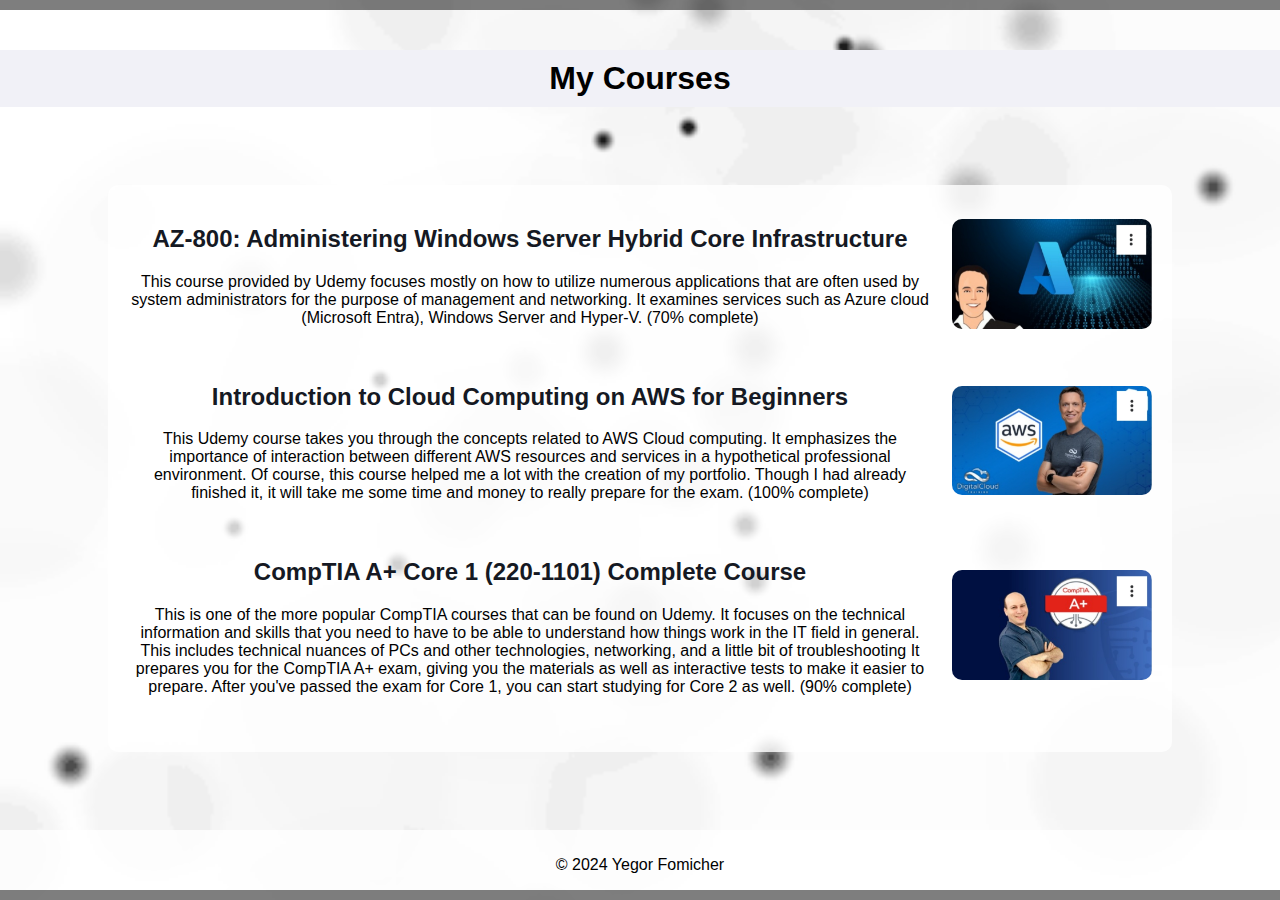
<file: courses.html>
<!DOCTYPE html>
<html lang="en">
<head>
    <meta charset="UTF-8">
    <meta name="viewport" content="width=device-width, initial-scale=1.0">
    <title>My Courses</title>
    <link rel="stylesheet" href="styles.css">
    <style>
        body {
            background-image: url(Traininggif.gif);
            background-size: cover;
        }
        h1 {
            color: black;
        }
        header {
            color: white;
        }
    </style>
</head>
<body class="courses-page">
    <!-- Grey bar at the top -->
    <div class="bar top-bar"></div>

    <header>
        <h1>My Courses</h1>
    </header>
    <main>
        <div class="course-container">
            <section id="course1" class="course-section">
                <div class="course-content">
                    <div class="text">
                        <h2>AZ-800: Administering Windows Server Hybrid Core Infrastructure</h2>
                        <p>This course provided by Udemy focuses mostly on how to utilize numerous applications
                            that are often used by system administrators for the purpose of management and networking.
                            It examines services such as Azure cloud (Microsoft Entra), Windows Server and Hyper-V.
                            (70% complete)
                        </p>
                    </div>
                    <div class="rounded-image">
                        <img src="AZ-800course.jpg" alt="Course 1 Image">
                    </div>
                </div>
            </section>
            <section id="course2" class="course-section">
                <div class="course-content">
                    <div class="text">
                        <h2>Introduction to Cloud Computing on AWS for Beginners </h2>
                        <p>This Udemy course takes you through the concepts related to AWS Cloud computing.
                            It emphasizes the importance of interaction between different AWS resources and services
                            in a hypothetical professional environment. Of course, this course helped me a lot with
                            the creation of my portfolio. Though I had already finished it, it will take me some time
                            and money to really prepare for the exam.
                            (100% complete)
                        </p>
                    </div>
                    <div class="rounded-image">
                        <img src="awscourse.jpg" alt="Course 2 Image">
                    </div>
                </div>
            </section>
            <section id="course3" class="course-section">
                <div class="course-content">
                    <div class="text">
                        <h2>CompTIA A+ Core 1 (220-1101) Complete Course</h2>
                        <p>This is one of the more popular CompTIA courses that can be found on Udemy. It focuses
                            on the technical information and skills that you need to have to be able to understand
                            how things work in the IT field in general. This includes technical nuances of PCs and
                            other technologies, networking, and a little bit of troubleshooting It prepares you 
                            for the CompTIA A+ exam, giving you the materials as well as interactive tests to 
                            make it easier to prepare. After you've passed the exam for Core 1, you can start
                            studying for Core 2 as well.
                            (90% complete) 
                        </p>
                    </div>
                    <div class="rounded-image">
                        <img src="CompTIA.jpg" alt="Course 3 Image">
                    </div>
                </div>
            </section>
        </div>
    </main>

    <!-- Grey bar at the bottom -->
    <div class="bar bottom-bar"></div>

    <footer>
        <p>&copy; 2024 Yegor Fomicher</p>
    </footer>
</body>
</html>
</file>
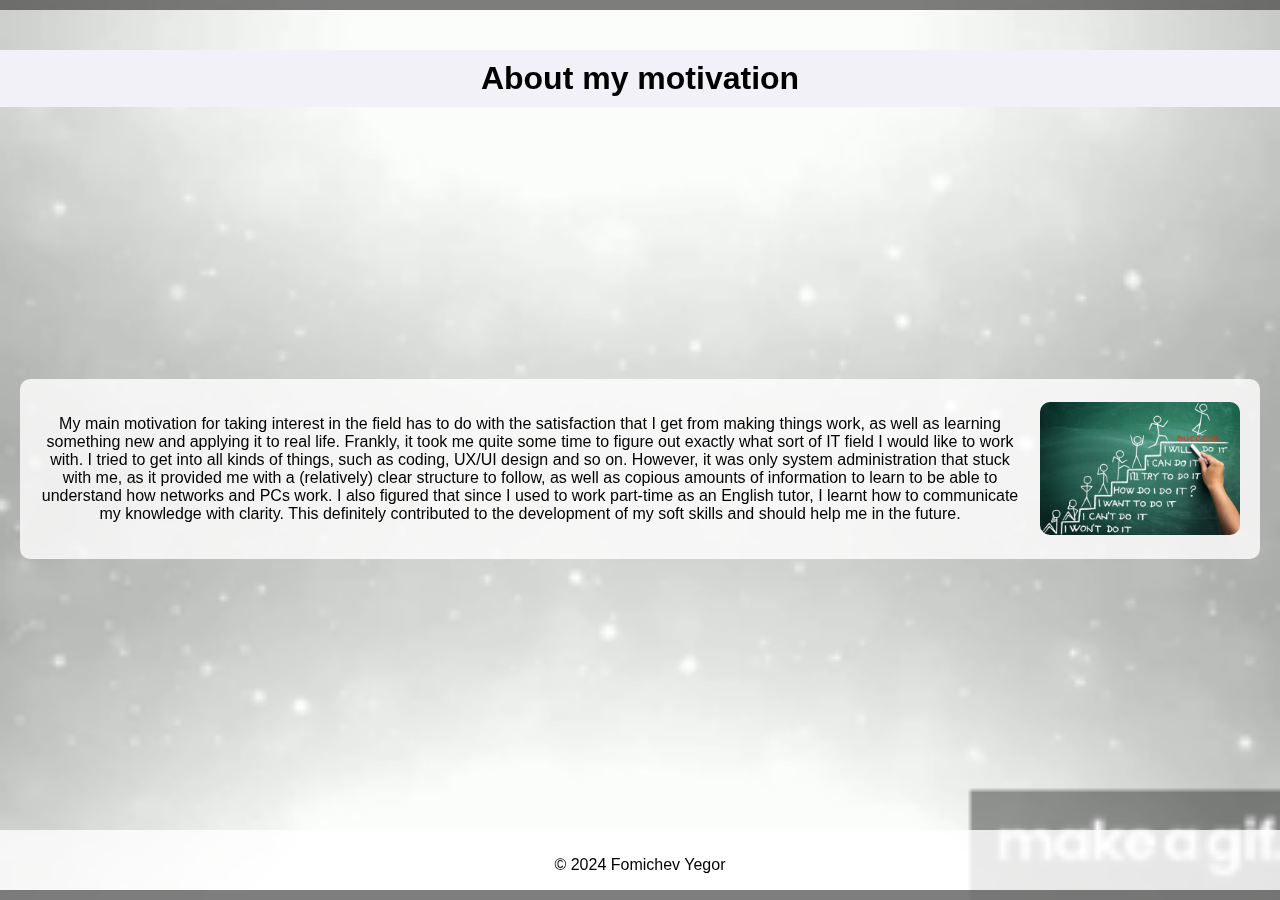
<file: Motivation.html>
<!DOCTYPE html>
<html lang="en">
<head>
    <meta charset="UTF-8">
    <meta name="viewport" content="width=device-width, initial-scale=1.0">
    <title>About my motivation</title>
    <link rel="stylesheet" href="styles.css">
    <style>
        /* Rounded image styles */
        .rounded-image {
            border-radius: 5px; /* Adjust the radius as needed */
            overflow: hidden; /* Hide overflow to ensure rounded corners */
        }

        body {
            background-image: url('motivbg.gif');
            background-size: cover;
        }

        /* Resized image styles */
        .resized-image {
            width: 200px; /* Adjust the width as needed */
            height: auto; /* Maintain aspect ratio */
            border-radius: 5px;
        }

        /* Background image */
        body.motivation-page {
            background-image: url(motivbg.gif);
            background-size: cover;
        }
        h1 {
            color: black;
        }
        header {
            color: white;
        }
    </style>
</head>
<body class="motivation-page">
    <!-- Grey bar at the top -->
    <div class="bar top-bar"></div>

    <header>
        <h1>About my motivation</h1>
    </header>
    <main>
        <section id="motivation">
            <div class="intro">
                <div class="text">
                    <p>My main motivation for taking interest in the field has to do with the satisfaction that I get from making things work, as well as learning something new and applying it to real life. Frankly, it took me quite some time to figure out exactly what sort of IT field I would like to work with. I tried to get into all kinds of things, such as coding, UX/UI design and so on. However, it was only system administration that stuck with me, as it provided me with a (relatively) clear structure to follow, as well as copious amounts of information to learn to be able to understand how networks and PCs work. I also figured that since I used to work part-time as an English tutor, I learnt how to communicate my knowledge with clarity. This definitely contributed to the development of my soft skills and should help me in the future.</p>
                </div>
                <div class="rounded-image">
                    <img src="motivationimage.jpg" alt="Motivation Image">
                </div>
            </div>
        </section>
    </main>

    <!-- Grey bar at the bottom -->
    <div class="bar bottom-bar"></div>

    <footer>
        <p>&copy; 2024 Fomichev Yegor</p>
    </footer>
    <script src="script.js"></script>
</body>
</html>
</file>
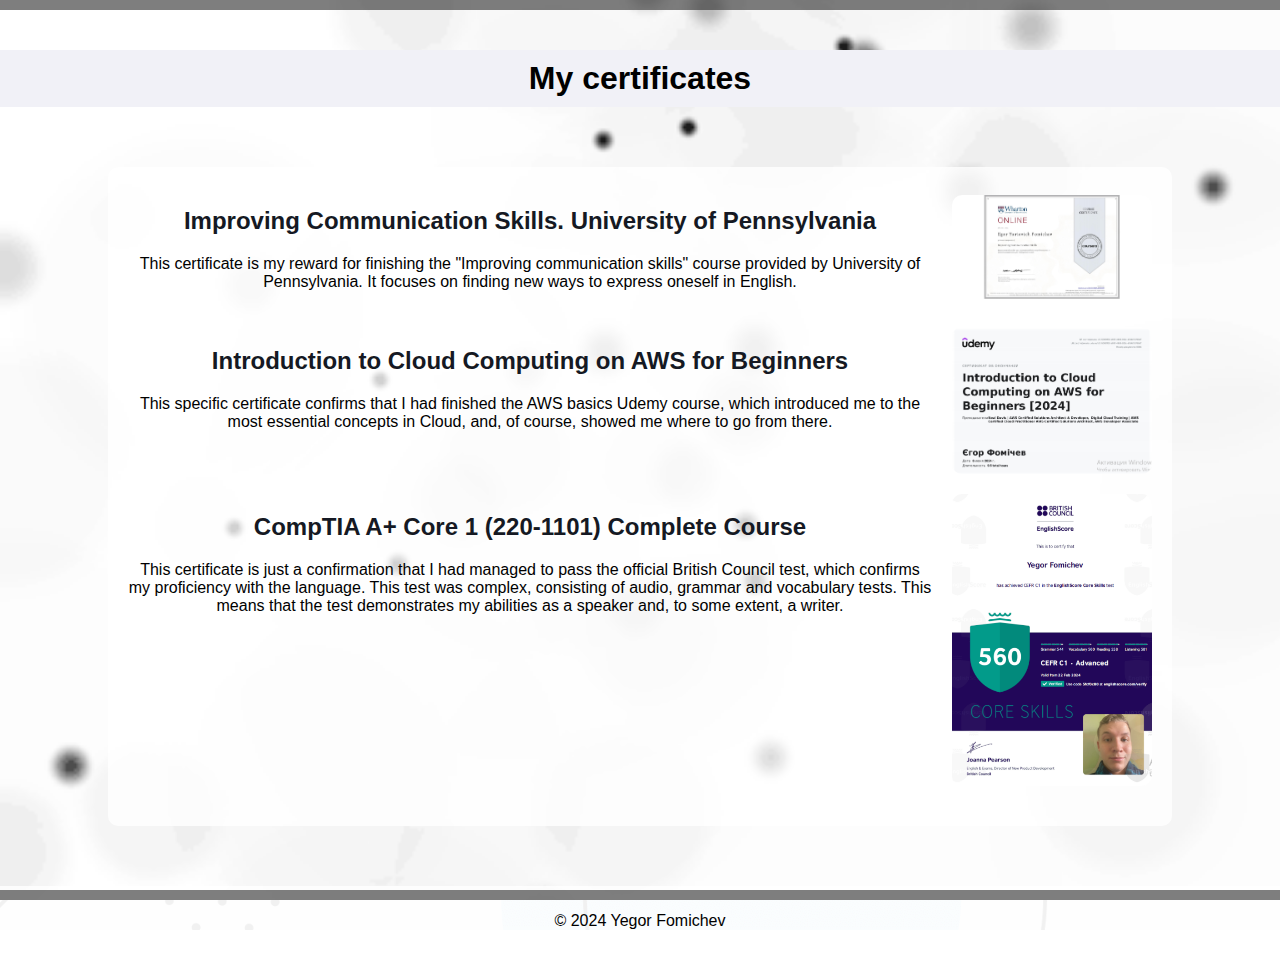
<file: My certificates.html>
<!DOCTYPE html>
<html lang="en">
<head>
    <meta charset="UTF-8">
    <meta name="viewport" content="width=device-width, initial-scale=1.0">
    <title>My Certificates</title>
    <link rel="stylesheet" href="styles.css">
    <style>
        body {
            background-image: url(Traininggif.gif);
            background-size: cover;
        }
        h1 {
            color: black;
        }
        header {
            color: white;
        }
    </style>
</head>
<body class="courses-page">
    <!-- Grey bar at the top -->
    <div class="bar top-bar"></div>

    <header>
        <h1>My certificates</h1>
    </header>
    <main>
        <div class="course-container">
            <section id="course1" class="course-section">
                <div class="course-content">
                    <div class="text">
                        <h2>Improving Communication Skills. University of Pennsylvania</h2>
                        <p>This certificate is my reward for finishing the "Improving communication skills"
                            course provided by University of Pennsylvania. It focuses on finding new ways
                            to express oneself in English.
                        </p>
                    </div>
                    <div class="rounded-image">
                        <img src="Improving commskills.jpeg" alt="Course 1 Image">
                    </div>
                </div>
            </section>
            <section id="course2" class="course-section">
                <div class="course-content">
                    <div class="text">
                        <h2>Introduction to Cloud Computing on AWS for Beginners </h2>
                        <p>This specific certificate confirms that I had finished the AWS basics Udemy
                            course, which introduced me to the most essential concepts in Cloud, and,
                            of course, showed me where to go from there.
                        </p>
                    </div>
                    <div class="rounded-image">
                        <img src="AWScert.png" alt="Course 2 Image">
                    </div>
                </div>
            </section>
            <section id="course3" class="course-section">
                <div class="course-content">
                    <div class="text">
                        <h2>CompTIA A+ Core 1 (220-1101) Complete Course</h2>
                        <p>This certificate is just a confirmation that I had managed to pass
                            the official British Council test, which confirms my proficiency
                            with the language. This test was complex, consisting of audio,
                            grammar and vocabulary tests. This means that the test demonstrates
                            my abilities as a speaker and, to some extent, a writer.
                        </p>
                    </div>
                    <div class="rounded-image">
                        <img src="EngCert.png" alt="Course 3 Image">
                    </div>
                </div>
            </section>
        </div>
    </main>

    <!-- Grey bar at the bottom -->
    <div class="bar bottom-bar"></div>

    <footer>
        <p>&copy; 2024 Yegor Fomichev</p>
    </footer>
</body>
</html>
</file>
<file: styles.css>
/* Additional CSS for styling the headers, intro, buttons, and bars */
body, html {
  height: 100%;
  margin: 0;
  display: flex;
  flex-direction: column;
  align-items: center;
  background-size: cover; /* Ensures the image covers the entire background */
  font-family: 'Arial', sans-serif;
}

header, footer {
  text-align: center;
  width: 100%;
  background-color: #ffffff; /* Semi-transparent background */
  padding: 10px 0;
}

header {
  margin-top: 50px; /* Adjust as needed to lower the title */
}

h1 {
  font-size: 32px;
  color: #414141; /* Adjust the color as needed */
  margin: 0; /* Remove default margins */
}

p {
  font-size: 16px;
  color: #000000; /* Adjust the color as needed */
}

.intro {
  text-align: center;
  margin: 20px 0; /* Adjust as needed */
  position: relative; /* Required for the ::before pseudo-element */
  background-color: rgba(132, 132, 132, 0.8); /* Optional: semi-transparent background */
  padding: 10px;
  border-radius: 10px; /* Rounded corners */
}

.video-container {
  display: flex;
  justify-content: center;
  margin-bottom: 20px; /* Added margin between video and buttons */
}
.video-container video {
  width: 80%; /* Adjust the width of the video as needed */
  max-width: 150px; /* Optional: maximum width for larger screens */
  border-radius: 10px; /* Rounded corners for the video */
}

.intro::before {
  content: '';
  position: absolute;
  top: 0;
  left: 0;
  right: 0;
  bottom: 0;
  background: inherit; /* Inherit the background image */
  backdrop-filter: blur(80px); /* Apply blur effect */
  z-index: -1; /* Place it behind the actual content */
  border-radius: inherit; /* Match the border radius */
  background-color: rgba(231, 232, 240, 0.8);
}

.buttons {
  display: flex;
  justify-content: center;
  gap: 20px; /* Adjust as needed */
  margin-top: 20px; /* Space between intro and buttons */
}

.button {
  padding: 10px 20px;
  font-size: 16px;
  text-decoration: none;
  color: #fff;
  background-color: #007bff;
  border: none;
  border-radius: 5px;
  cursor: pointer;
  transition: background-color 0.3s ease, box-shadow 0.3s ease;
  box-shadow: 0 2px 4px rgba(0, 0, 0, 0.2); /* Add subtle shadow */
}

.button:hover {
  background-color: #0056b3; /* Darker color on hover */
  box-shadow: 0 4px 8px rgba(0, 0, 0, 0.2); /* Increase shadow on hover */
}

/* Styling for the grey bars */
.bar {
  background-color: rgba(231, 232, 240, 0.8);
  height: 10px; /* Adjust the height as needed */
  width: 100%;
  position: fixed;
  z-index: 1000; /* Ensure it's above other content */
}

.top-bar {
  top: 0;
}

.bottom-bar {
  bottom: 0;
}

/* Center content */
main {
  flex: 1;
  display: flex;
  flex-direction: column;
  justify-content: center;
  align-items: center;
  text-align: center;
}

footer {
  text-align: center;
  margin-top: 20px; /* Adjust as needed */
  background-color: rgba(255, 255, 255, 0.8);
}




body {
  font-family: Arial, sans-serif;
  margin: 0;
  padding: 0;
  background-size: cover;
  color: #e1e0ed;
}

header, footer {
  text-align: center;
  padding: 20px;
}

header {
  background-color: rgba(31, 31, 31, 0.8);
  margin-bottom: 20px;
}

footer {
  background-color: rgba(255, 255, 255, 0.8);
  margin-top: 20px;
}

.bar {
  height: 10px;
  background-color: grey;
  opacity: 0.8;
}

.top-bar {
  position: fixed;
  top: 0;
  left: 0;
  right: 0;
}

.bottom-bar {
  position: fixed;
  bottom: 0;
  left: 0;
  right: 0;
}

/* Motivation Page Styles */
.motivation-page .intro {
  padding: 20px;
  margin: 20px;
  border-radius: 10px; /* Adjust as needed */
  max-width: max-content;
  display: flex;
  background-color: rgba(255, 255, 255, 0.8);
}

.motivation-page .intro .text {
  flex: 1; /* Take remaining space */
  padding-right: 20px; /* Add space between text and image */
}

.motivation-page .intro .rounded-image {
  display: flex;
  justify-content: flex-end; /* Align image to the right */
  align-items: center; /* Center image vertically */
}

.motivation-page .intro .rounded-image img {
  width: 200px; /* Adjust the width of the image */
  height: auto; /* Maintain aspect ratio */
  border-radius: 10px; /* Apply rounded corners to the image */
}

/* Fade transition styles */
body.fade {
  opacity: 0;
  transition: opacity 0.5s ease-in-out;
}

body.fade.in {
  opacity: 1;
}




/* Additional CSS for styling the headers, intro, buttons, and bars */
body, html {
  height: 100%;
  margin: 0;
  display: flex;
  flex-direction: column;
  align-items: center;
  background: url(motivbg.gif) no-repeat center center fixed;
  background-size: cover; /* Ensures the image covers the entire background */
  font-family: 'Arial', sans-serif;
}

header, footer {
  text-align: center;
  width: 100%;
  background-color: #f1f1f7; /* Semi-transparent background */
  padding: 10px 0;
}

header {
  margin-top: 50px; /* Adjust as needed to lower the title */
}

h1 {
  font-size: 32px;
  color: #f1f1f7; /* Adjust the color as needed */
  margin: 0; /* Remove default margins */
}

p {
  font-size: 16px;
  color: #000000; /* Adjust the color as needed */
}

.intro {
  text-align: center;
  margin: 20px 0; /* Adjust as needed */
  position: relative; /* Required for the ::before pseudo-element */
  background-color: rgba(53, 53, 53, 0.8); /* Optional: semi-transparent background */
  padding: 10px;
  border-radius: 10px; /* Rounded corners */
}

.intro::before {
  content: '';
  position: absolute;
  top: 0;
  left: 0;
  right: 0;
  bottom: 0;
  background: inherit; /* Inherit the background image */
  backdrop-filter: blur(80px); /* Apply blur effect */
  z-index: -1; /* Place it behind the actual content */
  border-radius: inherit; /* Match the border radius */
}

.buttons {
  display: flex;
  justify-content: center;
  gap: 20px; /* Adjust as needed */
  margin-top: 20px; /* Space between intro and buttons */
}

.button {
  padding: 10px 20px;
  font-size: 16px;
  text-decoration: none;
  color: #fff;
  background-color: #007bff;
  border: none;
  border-radius: 5px;
  cursor: pointer;
  transition: background-color 0.3s ease, box-shadow 0.3s ease;
  box-shadow: 0 2px 4px rgba(0, 0, 0, 0.2); /* Add subtle shadow */
}

.button:hover {
  background-color: #0056b3; /* Darker color on hover */
  box-shadow: 0 4px 8px rgba(0, 0, 0, 0.2); /* Increase shadow on hover */
}

/* Styling for the grey bars */
.bar {
  background-color: rgba(53, 53, 53, 0.8); /* Semi-transparent grey color */
  height: 10px; /* Adjust the height as needed */
  width: 100%;
  position: fixed;
  z-index: 1000; /* Ensure it's above other content */
}

.top-bar {
  top: 0;
}

.bottom-bar {
  bottom: 0;
}

/* Center content */
main {
  flex: 1;
  display: flex;
  flex-direction: column;
  justify-content: center;
  align-items: center;
  text-align: center;
}

footer {
  text-align: center;
  margin-top: 20px; /* Adjust as needed */
  background-color: rgba(255, 255, 255, 0.8);
}

body {
  font-family: Arial, sans-serif;
  margin: 0;
  padding: 0;
  background: url(Traininggif.gif) no-repeat center center fixed;
  background-size: cover;
  color: #e1e0ed;
}

header, footer {
  text-align: center;
  padding: 20px;
}

header {
  background-color: rgba(31, 31, 31, 0.8);
  margin-bottom: 20px;
}

footer {
  background-color: rgba(255, 255, 255, 0.8);
  margin-top: 20px;
}

.bar {
  height: 10px;
  background-color: grey;
  opacity: 0.8;
}

.top-bar {
  position: fixed;
  top: 0;
  left: 0;
  right: 0;
}

.bottom-bar {
  position: fixed;
  bottom: 0;
  left: 0;
  right: 0;
}

/* Courses Page Styles */
.courses-page .course-container {
  padding: 20px;
  margin: 40px 0; /* Space between sections */
  background-color: rgba(255, 255, 255, 0.8); /* Semi-transparent background */
  border-radius: 10px; /* Rounded corners */
  width: 80%; /* Adjust as needed */
}

.courses-page .course-section {
  margin-bottom: 20px; /* Space between sections */
}

.courses-page .course-section .course-content {
  display: flex;
  justify-content: space-between;
  width: 100%;
}

.courses-page .course-section .text {
  flex: 1; /* Take remaining space */
  padding-right: 20px; /* Add space between text and image */
}

.courses-page .course-section .rounded-image {
  display: flex;
  justify-content: flex-end; /* Align image to the right */
  align-items: center; /* Center image vertically */
}

.courses-page .course-section .rounded-image img {
  width: 200px; /* Adjust the width of the image */
  height: auto; /* Maintain aspect ratio */
  border-radius: 10px; /* Apply rounded corners to the image */
}

/* Course Titles Color */
.courses-page .course-section .text h2 {
  color: #151923; /* Change this color to the desired one */
}




/* Additional CSS for styling the headers, intro, buttons, and bars */
body, html {
  height: 100%;
  margin: 0;
  display: flex;
  flex-direction: column;
  background: url(courses.gif) no-repeat center center fixed;
  align-items: center;
  background-size: cover; /* Ensures the image covers the entire background */
  font-family: 'Arial', sans-serif;
}

header, footer {
  text-align: center;
  width: 100%;
  background-color: #f1f1f7; /* Semi-transparent background */
  padding: 10px 0;
}

header {
  margin-top: 50px; /* Adjust as needed to lower the title */
}

h1 {
  font-size: 32px;
  color: #f1f1f7; /* Adjust the color as needed */
  margin: 0; /* Remove default margins */
}

p {
  font-size: 16px;
  color: #000000; /* Adjust the color as needed */
}

.intro {
  padding: 20px;
  margin: 20px;
  border-radius: 10px; /* Adjust as needed */
  max-width: max-content;
  display: flex;
  background-color: rgba(242, 247, 244, 0.8);
}

.intro .text {
  flex: 1; /* Take remaining space */
  padding-right: 20px; /* Add space between text and image */
}

.intro .rounded-image {
  display: flex;
  justify-content: flex-end; /* Align image to the right */
  align-items: center; /* Center image vertically */
}

.intro .rounded-image img {
  width: 200px; /* Adjust the width of the image */
  height: auto; /* Maintain aspect ratio */
  border-radius: 10px; /* Apply rounded corners to the image */
}

/* Styling for the grey bars */
.bar {
  background-color: rgba(53, 53, 53, 0.8); /* Semi-transparent grey color */
  height: 10px; /* Adjust the height as needed */
  width: 100%;
  position: fixed;
  z-index: 1000; /* Ensure it's above other content */
}

.top-bar {
  top: 0;
}

.bottom-bar {
  bottom: 0;
}

/* Center content */
main {
  flex: 1;
  display: flex;
  flex-direction: column;
  justify-content: center;
  align-items: center;
  text-align: center;
}

footer {
  text-align: center;
  margin-top: 20px; /* Adjust as needed */
  background-color: rgba(255, 255, 255, 0.8);
}
</file>
